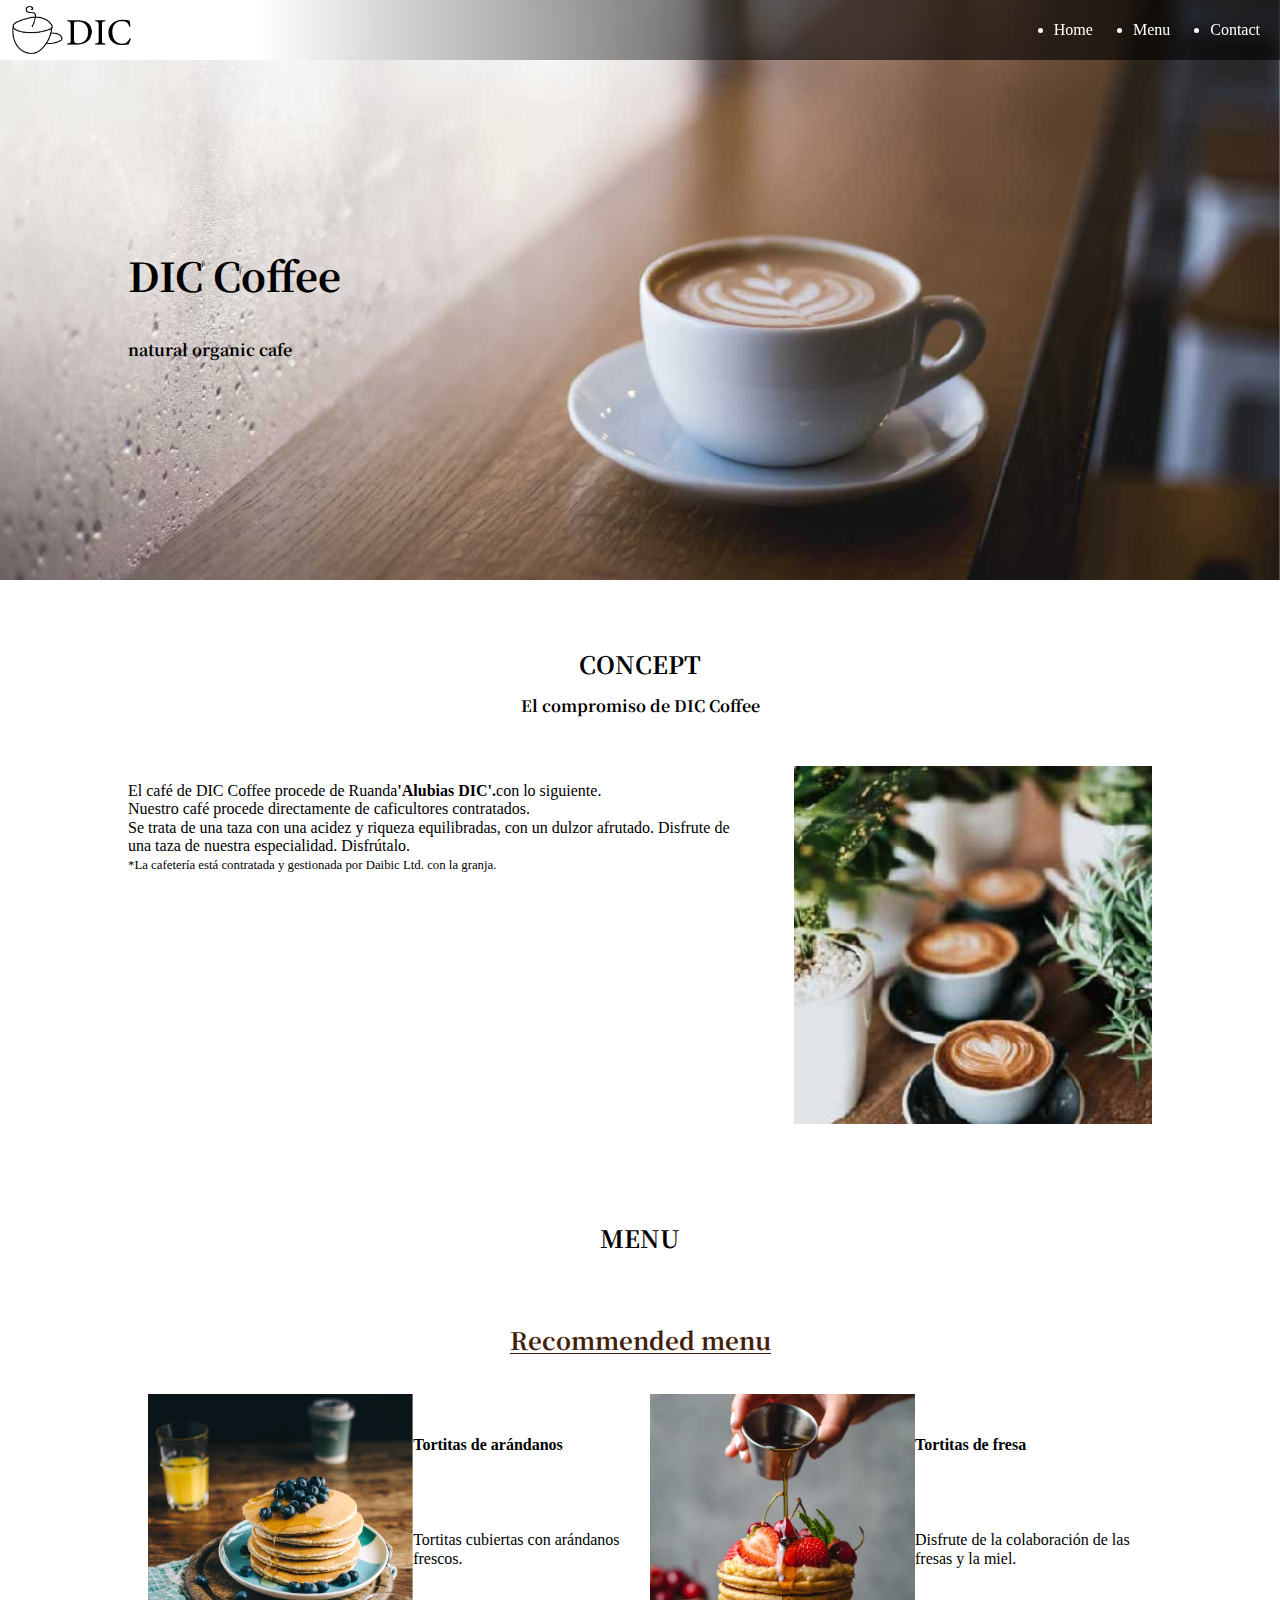
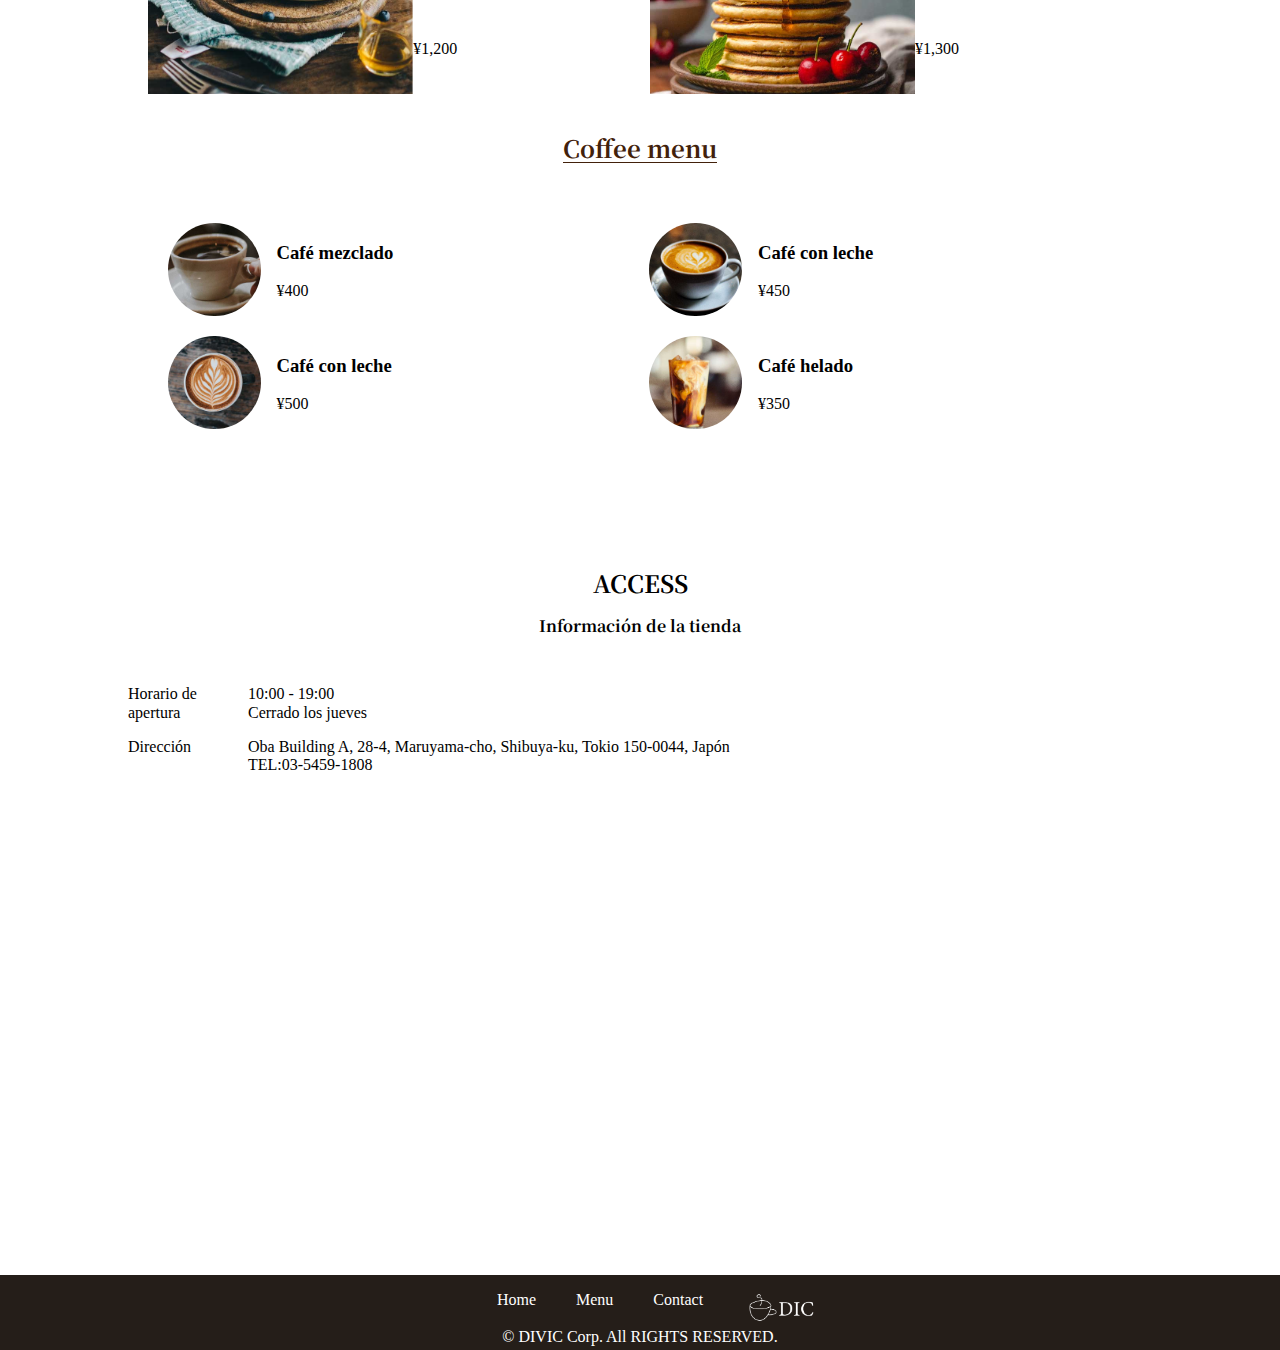
<file: index.html>
<!DOCTYPE html>
<html lang="es">
    <head>
        <meta charset="utf-8">
        <title>DIC cafe</title>

        <link rel="preconnect" href="https://fonts.googleapis.com">
        <link rel="preconnect" href="https://fonts.gstatic.com" crossorigin>
        <link href="https://fonts.googleapis.com/css2?family=Noto+Serif+JP:wght@700&display=swap" rel="stylesheet">

        <link rel="stylesheet" href="css/normalize.css">
        <link rel="stylesheet" href="css/main.css">
        <link rel="stylesheet" href="css/menu.css">
        <link rel="stylesheet" href="css/access.css">
        <link rel="stylesheet" href="css/footer.css">
    </head>
    <body>
        <header>
        <nav class="header_nav">
                <a href="index.html" class="logo"><img src="img/sample_logo_k.png"></a>
                <ul class="global_nav">
                    <a href="index.html" class="global_nav_item"><li>Home</li></a>
                    <a href="#menu" class="global_nav_item"><li>Menu</li></a>
                    <a href="contact.html" class="global_nav_item"><li>Contact</li></a>
                </ul>
        </nav>
        <div class="key section_inner">
            <h1>DIC Coffee</h1>
            <p>natural organic cafe</p>
        </div>
        </header>
        <section>
            <article class="section_inner">
            <div class="section_title">
                    <h2>CONCEPT</h2>
                    <p>El compromiso de DIC Coffee</p>
            </div>
            <div class="conteniner_concept">
                <p>
                    El café de DIC Coffee procede de Ruanda<strong>'Alubias DIC'.</strong>con lo siguiente.<br>
                    Nuestro café procede directamente de caficultores contratados.<br>
                    Se trata de una taza con una acidez y riqueza equilibradas, con un dulzor afrutado. Disfrute de una taza de nuestra especialidad.
                    Disfrútalo.<br>
                    <small>*La cafetería está contratada y gestionada por Daibic Ltd. con la granja.</small>
                </p>
                <img src="img/sample_concept.jpg">
            </div>
            </article>
            <article class="section_inner article_menu_image">
                <h2 class="section_title" id="menu">MENU</h2>
                <section>
                    <div class="center">
                        <h3 class="section_menu_subtitle">Recommended menu</h3>
                    </div>
                    <ul class="recommended_menu_content">
                        <li>
                            <div>
                                <h4>Tortitas de arándanos</h4>
                                <p>Tortitas cubiertas con arándanos frescos.</p>
                                <p>¥1,200</p>
                            </div>
                            <img src="img/sample_pancake1.jpg">
                        </li>
                        <li>
                            <div>
                                <h4>Tortitas de fresa</h4>
                                <p>Disfrute de la colaboración de las fresas y la miel.</p>
                                <p>¥1,300</p>
                            </div>
                            <img src="img/sample_pancake2.jpg">
                        </li>
                    </ul>
                </section>
                <section>
                    <div class="center">
                        <h2 class="section_menu_subtitle">Coffee menu</h2>
                    </div>
                    <ul class="coffe_menu_content">
                        <div class="coffe_type_content">
                            <li class="firth_li">
                                <div>
                                    <h3>Café mezclado</h3>
                                    <p>¥400</p>
                                </div>
                                <img src="img/sample_cafe1.jpg" class="coffee_menu_image">
                            </li>
                            <li>
                                <div>
                                    <h3>Café con leche</h3>
                                    <p>¥500</p>
                                </div>
                                <img src="img/sample_cafe2.jpg" class="coffee_menu_image">
                            </li>
                        </div>
                        <div class="coffe_type_content">
                            <li class="firth_li">
                                <div>
                                    <h3>Café con leche</h3>
                                    <p>¥450</p>
                                </div>
                                <img src="img/sample_cafe3.jpg" class="coffee_menu_image">
                            </li>
                            <li>
                                <div>
                                    <h3>Café helado</h3>
                                    <p>¥350</p>
                                </div>
                                <img src="img/sample_cafe4.jpg" class="coffee_menu_image">
                            </li>
                        </div>
                    </ul>
                </section>
            </article>

            <article class="section_inner">
                
                <div class="section_title">
                    <h2>ACCESS</h2>
                    <p>Información de la tienda</p>
                </div>
                <dl class="content_dl">
                    <dt>Horario de apertura</dt>
                    <dd>10:00 - 19:00<br>Cerrado los jueves</dd>
                </dl>
                <dl class="content_dl">
                    <dt>Dirección</dt>
                    <dd>
                        Oba Building A, 28-4, Maruyama-cho, Shibuya-ku, Tokio 150-0044, Japón<br>
                        TEL:03-5459-1808
                    </dd>
                </dl>
                <iframe src="https://www.google.com/maps/embed?pb=!1m18!1m12!1m3!1d3241.8625569899887!2d139.6922821152582!3d35.65575778020021!2m3!1f0!2f0!3f0!3m2!1i1024!2i768!4f13.1!3m3!1m2!1s0x60188b55bb707eff%3A0x5f04575eb7aca63e!2z44CSMTUwLTAwNDQg5p2x5Lqs6YO95riL6LC35Yy65YaG5bGx55S677yS77yY4oiS77yUIE9iYSBCbGQuIEHppKg!5e0!3m2!1sja!2sjp!4v1589613763992!5m2!1sja!2sjp" width="600" height="450" frameborder="0" style="border:0;" allowfullscreen="" aria-hidden="false" tabindex="0"></iframe>
            </article>
        </section>
        <footer class="section_footer">
            <nav>
                <ul class="footer_nav">
                    <a href="index.html" class="footer_nav_item"><li>Home</li></a>
                    <a href="#menu" class="footer_nav_item"><li>Menu</li></a>
                    <a href="contact.html" class="footer_nav_item"><li>Contact</li></a>
                        
                    <a href="index.html" class="footer_nav_item"><li><img src="img/sample_logo_w.png " class="footer_logo"></li></a>
                </ul>
            </nav>
            <p class="copywrite">© DIVIC Corp. All RIGHTS RESERVED.</p>
        </footer>
    </body>
</html>
</file>
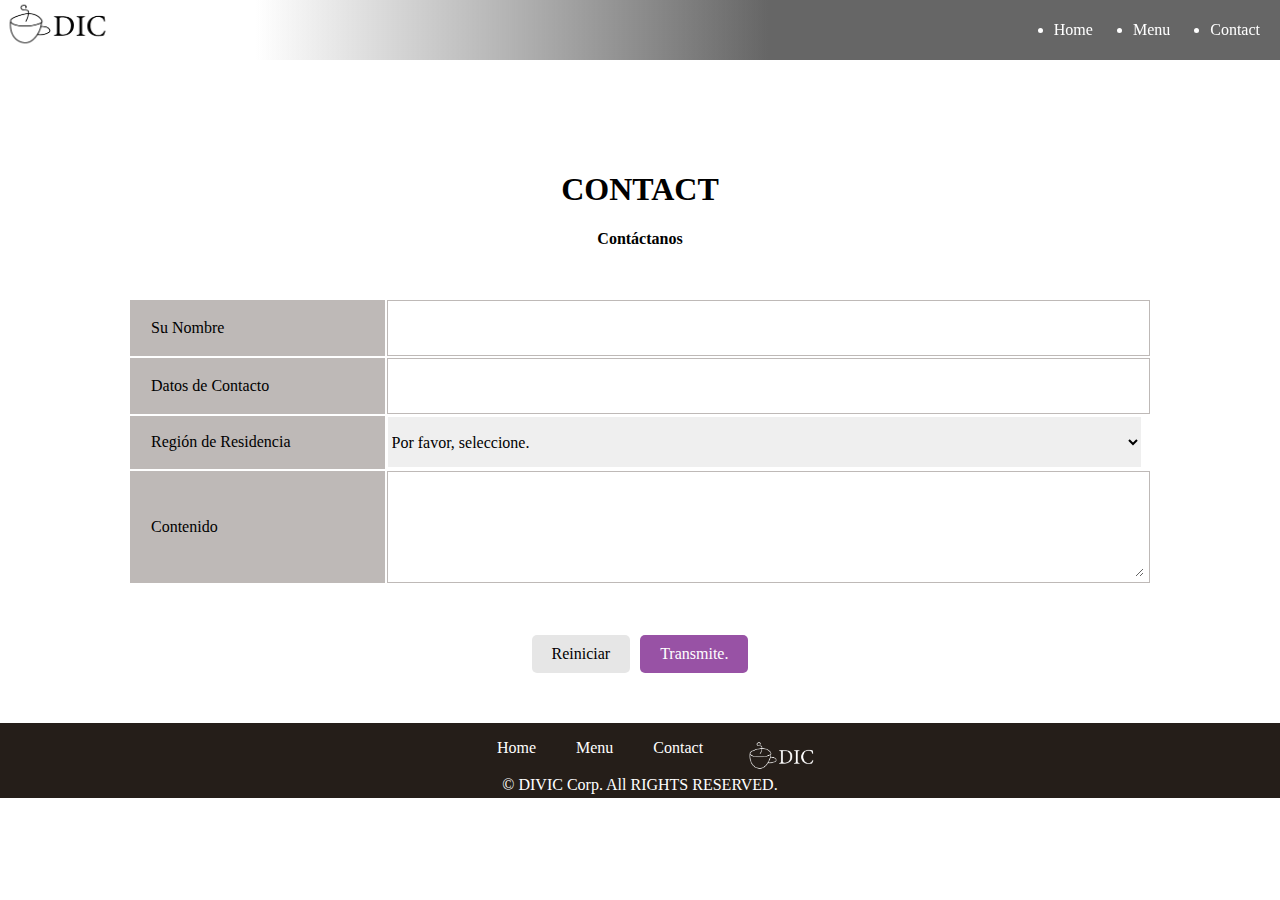
<file: contact.html>
<!DOCTYPE html>
<html>
    <head>
        <title>DIC cafe</title>
        <link href="css/normalize.css" rel="stylesheet">
        <link href="css/main.css" rel="stylesheet">
        <link href="css/contact.css" rel="stylesheet">
        <link rel="stylesheet" href="css/footer.css">
        <link href="https://fonts.googleapis.com/css?family=Sawarabi+Mincho" rel="stylesheet">
    </head>
    <body>
        <header class="sub_header">
            <nav class="header_nav">
                <a href="index.html"><img src="img/sample_logo_k.png" class="logo"></a>
                <ul class="global_nav">
                    <a href="index.html" class="global_nav_item"><li>Home</li></a>
                    <a href="blueberry_pancakes.html" class="global_nav_item"><li>Menu</li></a>
                    <a href="contact.html" class="global_nav_item"><li>Contact</li></a>
                </ul>
            </nav>
        </header>

        <section class="section_inner">
            <div class="section_title">
                <h1>CONTACT</h1>
                <p>Contáctanos</p>
            </div>

            <form action="#" method="POST">

                <table class="contact">
                    <tr class="contact_line">
                        <td class="contact_sign"><label for="name">Su Nombre</label></td>
                        <td class="contact_input"><input type="text" name="name" id="name"></td>
                    </tr>

                    <tr class="contact_line">
                        <td class="contact_sign"><label for="phonenumber">Datos de Contacto</label></td>
                        <td class="contact_input"><input type="tel" name="phonenumber" id="phonenumber"></td>
                    </tr>

                    <tr class="contact_line">
                        <td class="contact_sign"><label for="region">Región de Residencia</label></td>
                        <td>
                            <select id="region">
                                <option value="0">Por favor, seleccione.</option>
                                <option value="1">北海道</option>
                                <option value="2">Tohoku (las seis prefecturas más septentrionales de Honshu)</option>
                                <option value="3">Kantou (mitad oriental de Japón, incluido Tokio)</option>
                                <option value="4">centro</option>
                                <option value="5">Kinki (región alrededor de Osaka, Kioto y Nara)</option>
                                <option value="6">Chugoku y Shikoku</option>
                                <option value="7">Kyushu (la más meridional de las cuatro islas principales de Japón)</option>
                            </select>
                        </td>
                    </tr>
                    <tr class="contact_content">
                        <td class="contact_sign"><label for="content">Contenido</label></td>
                        <td class="contact_input"><textarea name="content" id="content"></textarea></td>
                    </tr>
                </table>

                <div class="contact_btn_area">
                    <button type="reset" class="contact_btn reset_btn">Reiniciar</button>
                    <button type="submit" class="contact_btn submit_btn">Transmite.</button>
                </div>
            </form>
        </section>

        <footer class="section_footer">
            <nav>
                <ul class="footer_nav">
                    <a href="index.html" class="footer_nav_item"><li>Home</li></a>
                    <a href="#menu" class="footer_nav_item"><li>Menu</li></a>
                    <a href="contact.html" class="footer_nav_item"><li>Contact</li></a>
                        
                    <a href="index.html" class="footer_nav_item"><li><img src="img/sample_logo_w.png " class="footer_logo"></li></a>
                </ul>
            </nav>
            <p class="copywrite">© DIVIC Corp. All RIGHTS RESERVED.</p>
        </footer>
    </body>
</html>
</file>
<file: css/main.css>
@charset "utf-8"; /* Es recomendable escrivir el conjunto de caracteres en el css para evitar errores */
.section_inner{
    padding: 50px 10% 30px;
}
.key{
    display: flex;
    flex-direction: column;
    justify-content: center;
    height: 500px;
    background: center / cover no-repeat url(../img/sample_key.jpg);
    font-family: 'Noto Serif JP', serif;
    font-weight: bold;
}
.key h1{
    font-size: 2.5rem;
}
.section_title{
    font-family: 'Noto Serif JP', serif;
    font-weight: bold;
    text-align: center;
    margin-bottom: 50px;
}
.conteniner_concept{
    display: flex;
    justify-content: space-between;
}
.conteniner_concept p {
    width: 60%;
}
.conteniner_concept img{
    width: 35%;
}


/* Estilos de la Barra de Navegacio */
.header_nav{
   
    background: linear-gradient(90deg, #fff 20%, rgba(0, 0, 0, 0.6) 60%);
    display: flex;
    height: 60px;
    justify-content: space-between;
    align-items: stretch;

    position: fixed;
    top: 0;
    width: 100%;
}
.global_nav{
    display: flex;
    align-items: stretch;
}
.global_nav_item{
    color: #fff;
    text-decoration: none;
    display: flex; /* Si un Elemento enline contiene a un elemento enblok el elemento enblok pirde sus propiedades de lemento enblok */
    align-items: center;
    padding: 0 20px;
}
.global_nav_item:hover{
    background-color: #fff;
    color: #42210b;
}
.logo{
    display: flex;
    align-items: center;
    width: 120px;
}
.logo img{
    height: 100%;
}
</file>
<file: css/menu.css>
@charset "utf-8";
/* Seccion de menu */
.article_menu_image{
    background: center / cover url(../img/sample_menu_bg.png) fixed;
}
.section_menu_subtitle{
    display: inline-block;
    font-family: 'Noto Serif JP', serif;
    font-size: 1.5rem;
    color: #42210b;
    border-bottom: solid #42210b 1px;
    margin-bottom: 20px;
}
.center{
    text-align: center;
}

/* Estilos del Recommended menu */
.recommended_menu_content{
    display: flex;
    justify-content: space-between;
    padding: 0;
    margin: 20px;
}
.recommended_menu_content li{
    display: flex;
    flex-direction: row-reverse;
    justify-content: space-between;
    background-color: white;
    width: 49%;
}
.recommended_menu_content img{
    width: 55%;
    object-fit: cover;
    height: 300px;
    
}
.recommended_menu_content div{
    display: flex;
    flex-direction: column;
    justify-content: space-around;
    width: 45%;
}

/* Estilos de coffe menu */
.coffe_menu_content{
    display: flex;
    justify-content: space-between;
    margin: 20px;
    padding: 20px;
    background: white;
}
.coffe_type_content{
    width: 49%;
}
.firth_li{
    margin-bottom: 20px;
}
.coffe_type_content li{
    display: flex;
    flex-direction: row-reverse;
    justify-content: space-between;
}
.coffe_type_content div{
    width: 80%;
    padding-left: 16px;
}
.coffee_menu_image{
    width: 20%;
    border-radius: 50%;
}
</file>
<file: css/access.css>
@charset "utf-8";
/* Estilos del mapa de google */
.content_dl{
    display: flex;
}
.content_dl dt{
    width: 80px;
}
iframe{
    width: 100%;
}
</file>
<file: css/footer.css>
@charset "utf-8";
/* Estilos del footer */
.section_footer{
    display: flex;
    flex-direction: column;
    

    width: 100%;
    height: 75px;
    background-color: #251e19;
}
.footer_nav{
    display: flex;
    justify-content: center; 
    margin-bottom: 0;
}
.footer_nav_item{
    display: flex;
    padding: 0 20px;
    list-style: none;
    text-decoration: none;
    color: white;
}
.footer_logo{
    width: 80px;
}
.copywrite{
    margin-top: 0;
    color: white;
    text-align: center;
}
</file>
<file: css/contact.css>
@charset "utf-8";

.sub_header {
  padding-bottom: 100px;
}
.contact {
  width: 100%;
  margin-bottom: 30px;
}
.contact_line {
  height: 50px;
  line-height: 50px;
}
.contact_sign {
  width: 25%;
  background: #beb9b7;
  border: solid 1px #beb9b7;
  text-align: left;
  padding: 0 20px;
}
.contact_input {
  width: 75%;
  border: solid 1px #beb9b7;
}
.contact_content {
  height: 100px;
}

.contact_input input, select, textarea {
  border: none;
  width: 99%;
}
.contact_input input, select {
  height: 50px;
}
.contact_input textarea {
  height: 100px;
}
.contact_btn_area {
  display: flex;
  justify-content: center;
  padding: 20px 0;
}
.contact_btn {
  padding: 10px 20px;
  border: none;
  border-radius: 5px;
}
.contact_btn + .contact_btn{
  margin-left: 10px;
}
.submit_btn {
  background: #9852a5;
  color: #fff;
}
.reset_btn {
  background: #e6e6e6;
}
</file>
